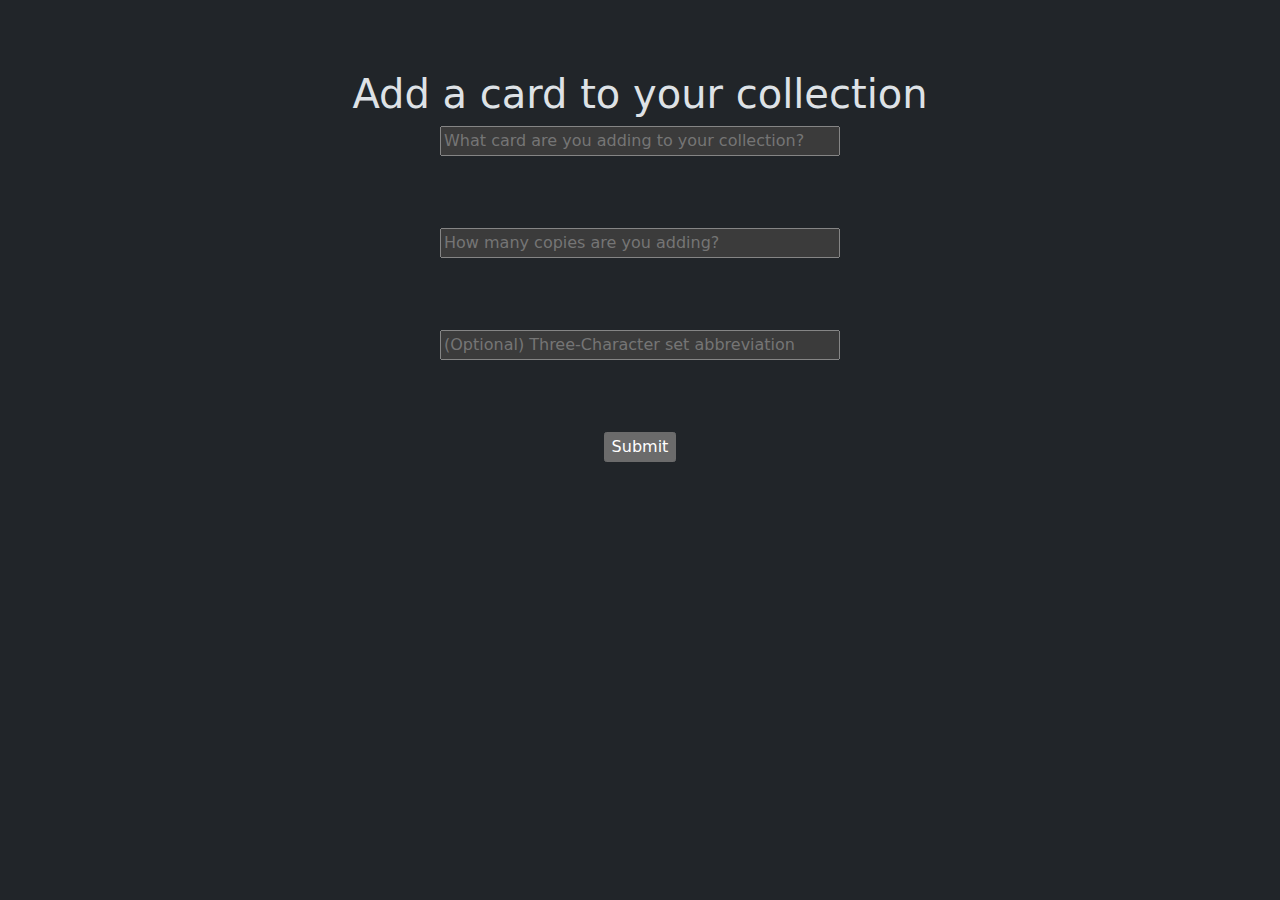
<file: MTGCollectionTrackerApplication/src/main/resources/templates/MTGTracker-addCardForm.html>
<!DOCTYPE html>
<html xmlns:th="http://www.thymeleaf.org" lang="en" data-bs-theme="dark">
<head>
    <meta charset="UTF-8">
    <title>Add</title>
    <link href="https://cdn.jsdelivr.net/npm/bootstrap@5.3.3/dist/css/bootstrap.min.css"
          rel="stylesheet" integrity="sha384-QWTKZyjpPEjISv5WaRU9OFeRpok6YctnYmDr5pNlyT2bRjXh0JMhjY6hW+ALEwIH" crossorigin="anonymous">

    <style>
        .error {color:red}
    </style>
</head>
<body>

    <div class="container" style="padding: 70px; text-align: center">
        <h1>Add a card to your collection</h1>
        <form th:action="@{/form/processAddCardForm}" th:object="${searchcard}" method="POST">

            <label>
                <input type="text" th:field="*{cardName}"
                   placeholder="What card are you adding to your collection?"
                    style="width: 400px"/>
            </label>

            <br><br>

            <span th:if="${#fields.hasErrors('cardName')}"
              th:errors="*{cardName}"
              class="error"></span>

            <br><br>

            <label>
                <input type="text" th:field="*{cardQuantity}"
                   placeholder="How many copies are you adding?"
                   style="width: 400px"/>
            </label>

            <br><br>

            <span th:if="${#fields.hasErrors('cardQuantity')}"
              th:errors="*{cardQuantity}"
              class="error"></span>

            <br><br>

            <label>
                <input type="text" th:field="*{cardSet}"
                   placeholder="(Optional) Three-Character set abbreviation"
                   style="width: 400px"/>
            </label>

            <br><br>

            <span th:if="${#fields.hasErrors('cardSet')}"
              th:errors="*{cardSet}"
              class="error"></span>

            <br><br>

            <input type="submit" value="Submit" />
        </form>
    </div>
</body>
</html>
</file>
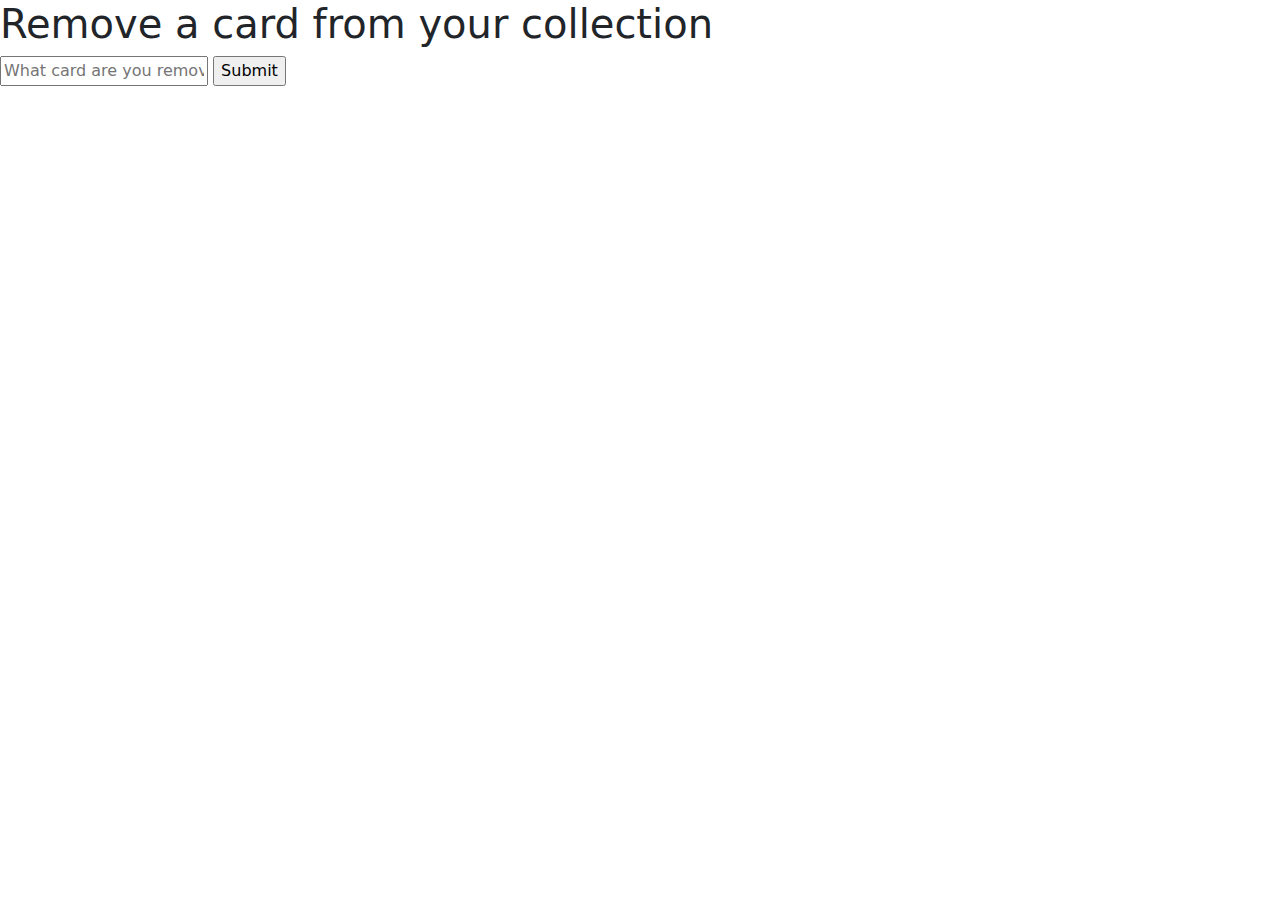
<file: MTGCollectionTrackerApplication/src/main/resources/templates/MTGTracker-removeCardForm.html>
<!DOCTYPE HTML>
<html xmlns:th="http://www.thymeleaf.org" lang="en">
<head>
    <meta charset="UTF-8">
    <title>Remove</title>
    <link href="https://cdn.jsdelivr.net/npm/bootstrap@5.3.3/dist/css/bootstrap.min.css"
          rel="stylesheet" integrity="sha384-QWTKZyjpPEjISv5WaRU9OFeRpok6YctnYmDr5pNlyT2bRjXh0JMhjY6hW+ALEwIH" crossorigin="anonymous">

    <style>
        .error {color:red}
    </style>
</head>
<body>

    <h1>Remove a card from your collection</h1>

    <form th:action="@{/form/processRemoveCardForm}" th:object="${searchcard}" method="POST">

        <label>
            <input type="text" th:field="*{cardName}"
               placeholder="What card are you removing?" />
        </label>

        <span th:if="${#fields.hasErrors('cardName')}"
              th:errors="*{cardName}"
              class="error"></span>

        <input type="submit" value="Submit" />
    </form>

</body>
</html>
</file>
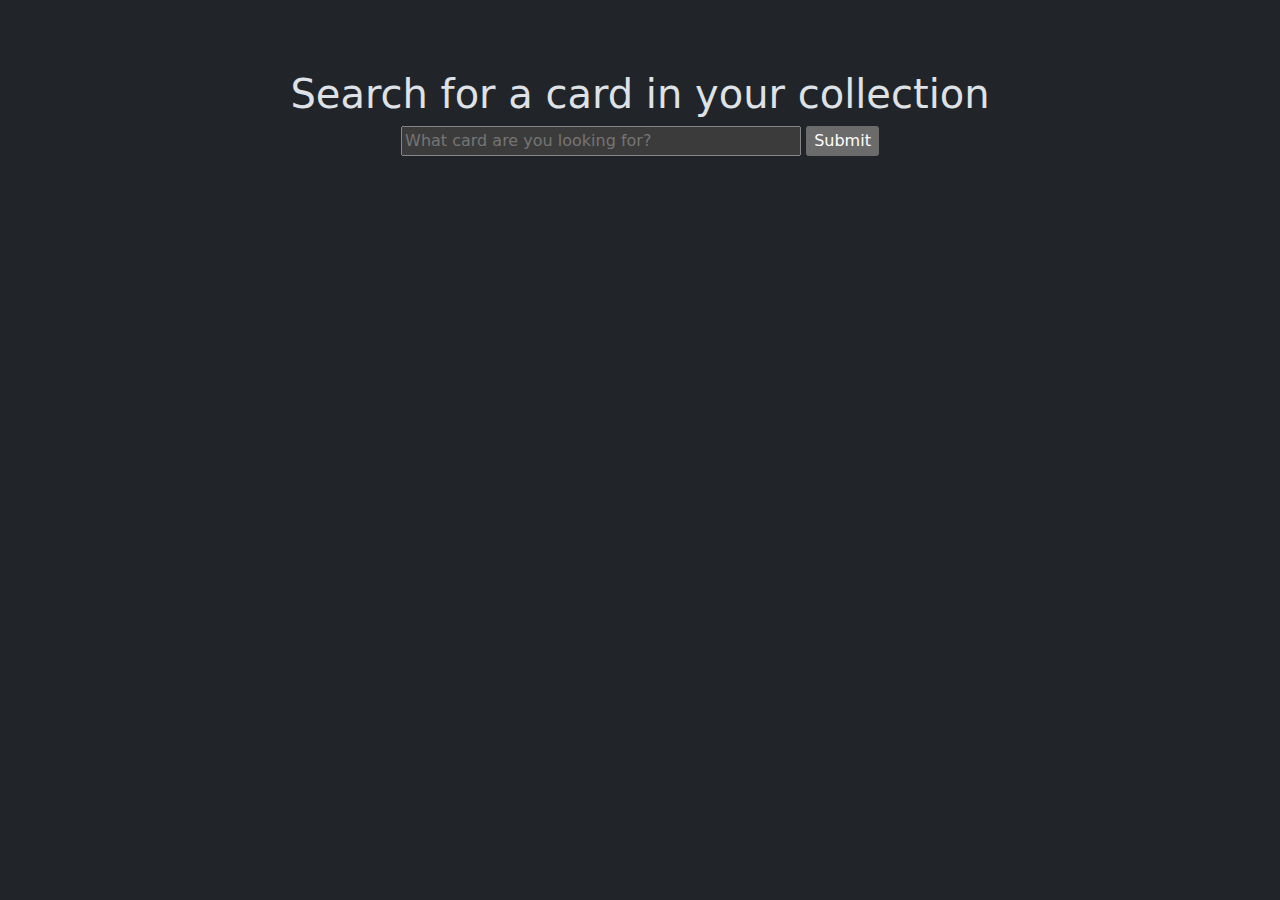
<file: MTGCollectionTrackerApplication/src/main/resources/templates/MTGTracker-searchCardForm.html>
<!DOCTYPE HTML>
<html xmlns:th="http://www.thymeleaf.org" lang="en" data-bs-theme="dark">
<head>
    <meta charset="UTF-8">
    <title>Search</title>
    <link href="https://cdn.jsdelivr.net/npm/bootstrap@5.3.3/dist/css/bootstrap.min.css"
          rel="stylesheet" integrity="sha384-QWTKZyjpPEjISv5WaRU9OFeRpok6YctnYmDr5pNlyT2bRjXh0JMhjY6hW+ALEwIH" crossorigin="anonymous">

    <style>
        .error {color:red}
    </style>
</head>
<body>

<div class="container" style="padding: 70px; text-align: center">
    <h1>Search for a card in your collection</h1>

    <form th:action="@{/form/processSearchCardForm}" th:object="${searchcard}" method="GET">

        <label>
            <input type="text" th:field="*{cardName}"
                   placeholder="What card are you looking for?"
                   style="width: 400px"/>
        </label>

        <span th:if="${#fields.hasErrors('cardName')}"
               th:errors="*{cardName}"
               class="error"></span>

        <input type="hidden" th:field="*{cardQuantity}" value="1"/>
        <input type="submit" value="Submit" />
    </form>
</div>
</body>
</html>
</file>
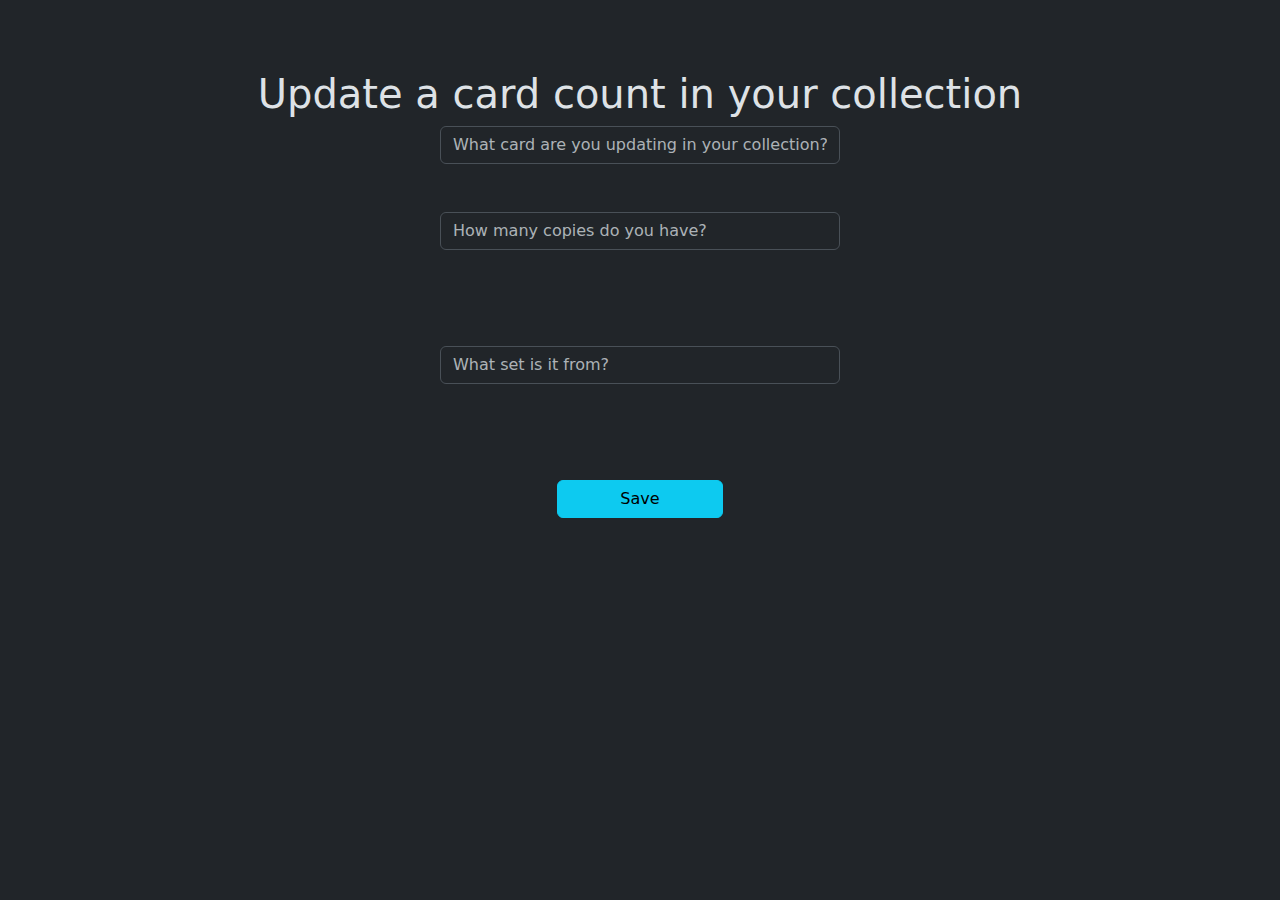
<file: MTGCollectionTrackerApplication/src/main/resources/templates/MTGTracker-updateCardForm.html>
<!DOCTYPE HTML>
<html xmlns:th="http://www.thymeleaf.org" lang="en" data-bs-theme="dark">
<head>
    <meta charset="UTF-8">
    <title>Update</title>
    <link href="https://cdn.jsdelivr.net/npm/bootstrap@5.3.3/dist/css/bootstrap.min.css"
          rel="stylesheet" integrity="sha384-QWTKZyjpPEjISv5WaRU9OFeRpok6YctnYmDr5pNlyT2bRjXh0JMhjY6hW+ALEwIH" crossorigin="anonymous">

    <style>
        .error {color:red}
    </style>
</head>
<body>

<div class="container" style="padding: 70px; text-align: center">
    <h1>Update a card count in your collection</h1>

    <form action="#" th:action="@{/form/processUpdateCardForm}" th:object="${searchcard}" method="POST">


        <label>
            <input type="text" th:field="*{cardName}"
                   class="form-control mb-4 w-250"
                   placeholder="What card are you updating in your collection?"
                   style="width: 400px"/>
        </label>

        <span th:if="${#fields.hasErrors('cardName')}"
              th:errors="*{cardName}"
              class="error"></span>

        <br><br>

        <label>
            <input type="text" th:field="*{cardQuantity}"
                   class="form-control mb-4 w-250"
                   placeholder="How many copies do you have?"
                   style="width: 400px"/>
        </label>

        <br><br>

        <span th:if="${#fields.hasErrors('cardQuantity')}"
              th:errors="*{cardQuantity}"
              class="error"></span>

        <br><br>

        <label>
            <input type="text" th:field="*{cardSet}"
                   class="form-control mb-4 w-250"
                   placeholder="What set is it from?"
                   style="width: 400px"/>
        </label>

        <br><br>

        <span th:if="${#fields.hasErrors('cardSet')}"
              th:errors="*{cardQuantity}"
              class="error"></span>

        <br><br>

        <button type="submit" class="btn btn-info col-2">Save</button>
    </form>
</div>
</body>
</html>
</file>
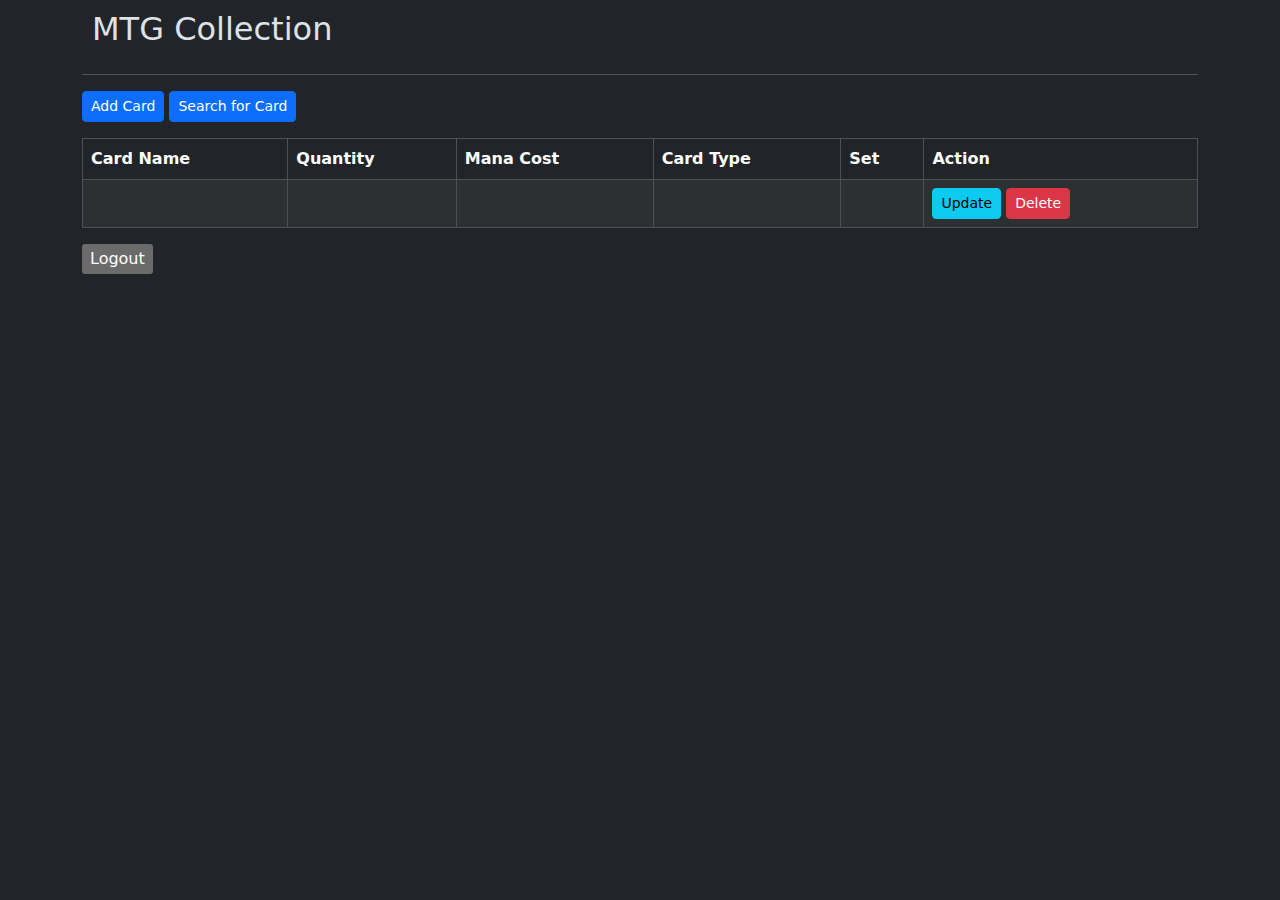
<file: MTGCollectionTrackerApplication/src/main/resources/templates/view-collection.html>
<!DOCTYPE HTML>
<html xmlns:th="http://www.thymeleaf.org" lang="en" data-bs-theme="dark">

<head>
    <title>MTG Collection Tracker</title>
    <meta charset="utf-8">
    <meta name="viewport" content="width=device-width, initial-scale=1">
    <link href="https://cdn.jsdelivr.net/npm/bootstrap@5.3.3/dist/css/bootstrap.min.css"
          rel="stylesheet" integrity="sha384-QWTKZyjpPEjISv5WaRU9OFeRpok6YctnYmDr5pNlyT2bRjXh0JMhjY6hW+ALEwIH" crossorigin="anonymous">

</head>

<body>

    <div class="container">
        <h2 style="padding: 10px">MTG Collection</h2>
        <hr>

        <a th:href="@{/form/addCardForm}" class="btn btn-primary btn-sm mb-3">Add Card</a>
        <a th:href="@{/form/searchCardForm}" class="btn btn-primary btn-sm mb-3">Search for Card</a>

        <table class="table table-bordered table-striped">
            <thead class="table-dark">
                <th>Card Name</th>
                <th>Quantity</th>
                <th>Mana Cost</th>
                <th>Card Type</th>
                <th>Set</th>
                <th>Action</th>
            </thead>

            <tbody>
                <tr th:each="tempCard : ${cards}">
                    <td th:text="${tempCard.name}"></td>
                    <td th:text="${tempCard.quantity}"></td>
                    <td th:text="${tempCard.manaCost}"></td>
                    <td th:text="${tempCard.type}"></td>
                    <td th:text="${tempCard.set}"></td>
                    <td>
                        <a th:href="@{/form/updateCardFormFilled(cardId=${tempCard.id})}"
                           class="btn btn-info btn-sm">
                            Update</a>
                        <a th:href="@{/app/remove(cardId=${tempCard.id})}"
                           class="btn btn-danger btn-sm"
                           onclick="if (!(confirm('Are you sure you want to remove this card from your collection?'))) return false">
                            Delete</a>
                    </td>
                </tr>
            </tbody>
        </table>
        <form action="#" th:action="@{/logout}" method="POST">
            <input type="submit" value="Logout">
        </form>
    </div>
</body>
</html>
</file>
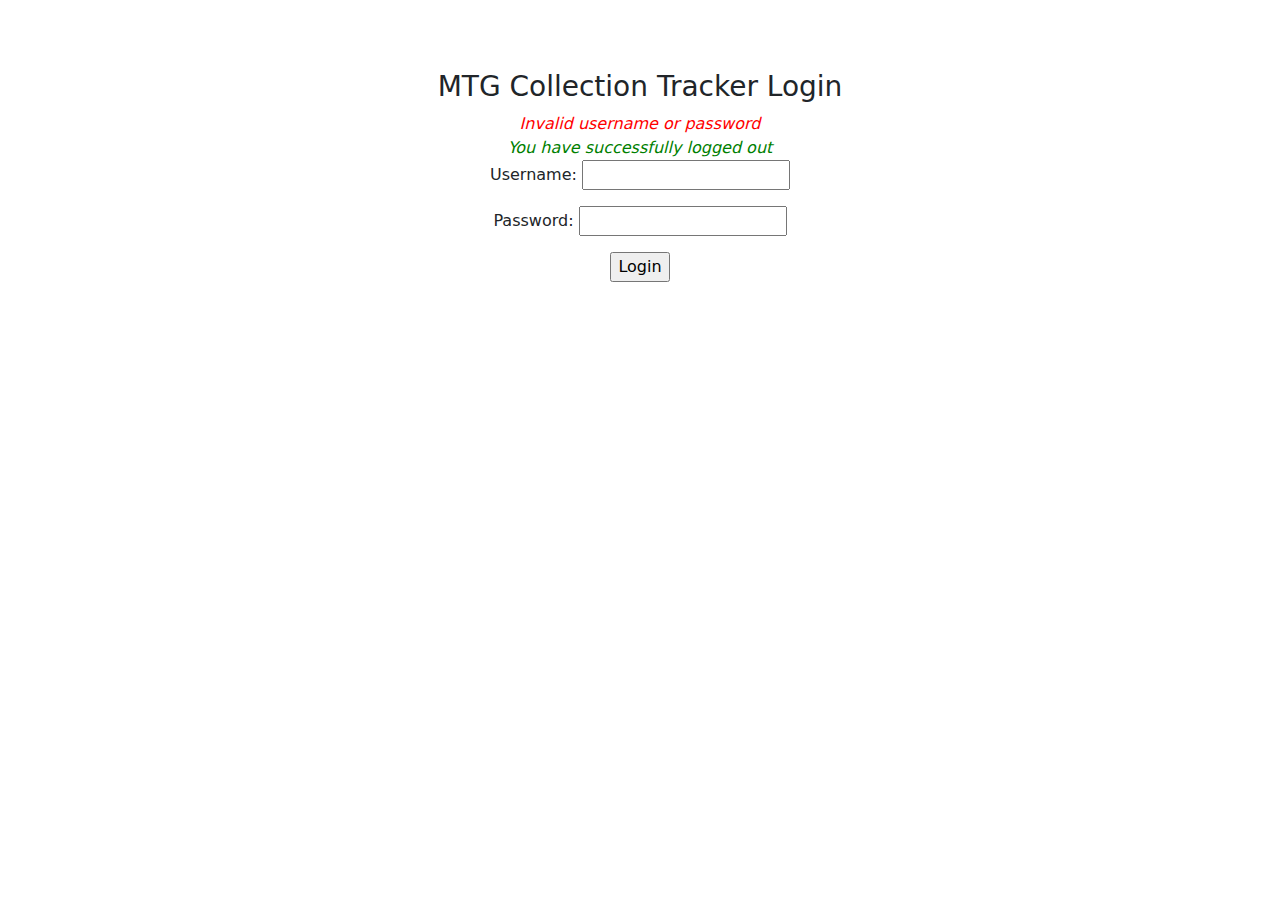
<file: MTGCollectionTrackerApplication/src/main/resources/templates/Forms/LoginForm.html>
<!DOCTYPE HTML>
<html xmlns:th="http://www.thymeleaf.org" lang="en">
<head>
    <meta charset="UTF-8">
    <title>Login</title>
    <link href="https://cdn.jsdelivr.net/npm/bootstrap@5.3.3/dist/css/bootstrap.min.css"
          rel="stylesheet" integrity="sha384-QWTKZyjpPEjISv5WaRU9OFeRpok6YctnYmDr5pNlyT2bRjXh0JMhjY6hW+ALEwIH" crossorigin="anonymous">

</head>
<body>
<div class="container" style="padding: 70px; text-align: center">
    <h3>MTG Collection Tracker Login</h3>

    <form action="#" th:action="@{/authenticateUser}" method="POST">

        <div th:if="${param.error}">
            <i style="color:red">Invalid username or password</i>
        </div>

        <div th:if="${param.logout}">
            <i style="color:green">You have successfully logged out</i>
        </div>
        <p>
            Username: <input type="text" name="username" />
        </p>

        <p>
            Password: <input type="text" name="password" />
        </p>

        <input type="submit" value="Login" />

    </form>
</div>
</body>
</html>
</file>
